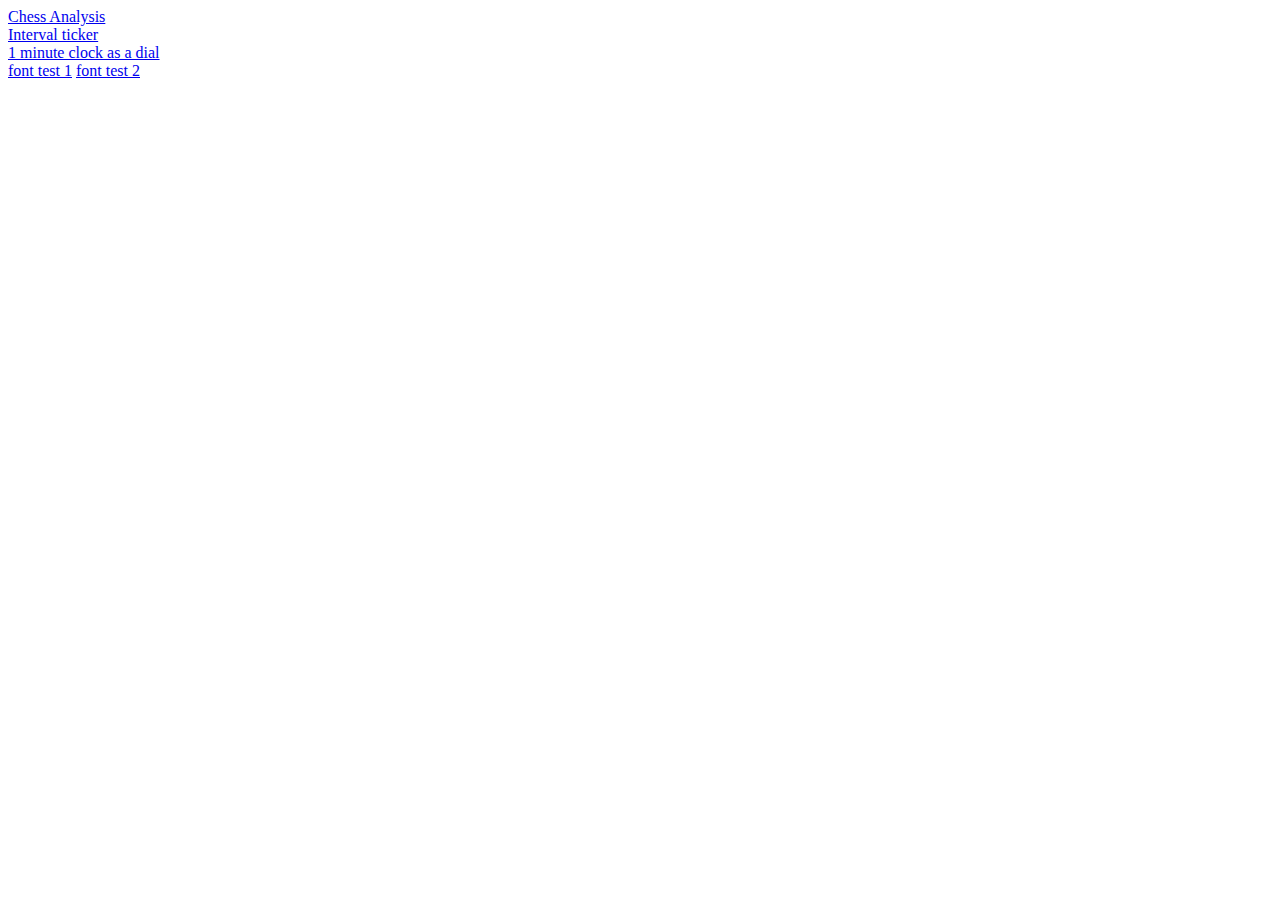
<file: index.html>
<!DOCTYPE html>
<html>
  <head>
    <title>rozim.github.io
    </title>

    <style type="text/css">
    </style>

    <script type="text/javascript" src=""></script>

    <link type="text/css" href="" rel="stylesheet" />

  </head>

  <body>
    
    <a href='chess/analysis/'>Chess Analysis</a>
    <br/>
    <a href='tick.html'>Interval ticker</a>
    <br/>
    <a href='tick2.html'>1 minute clock as a dial</a>
    <br/>
    <a href='font1.html'> font test 1</a>
    <a href='font2.html'> font test 2</a>    
  </body>

</html>
</file>
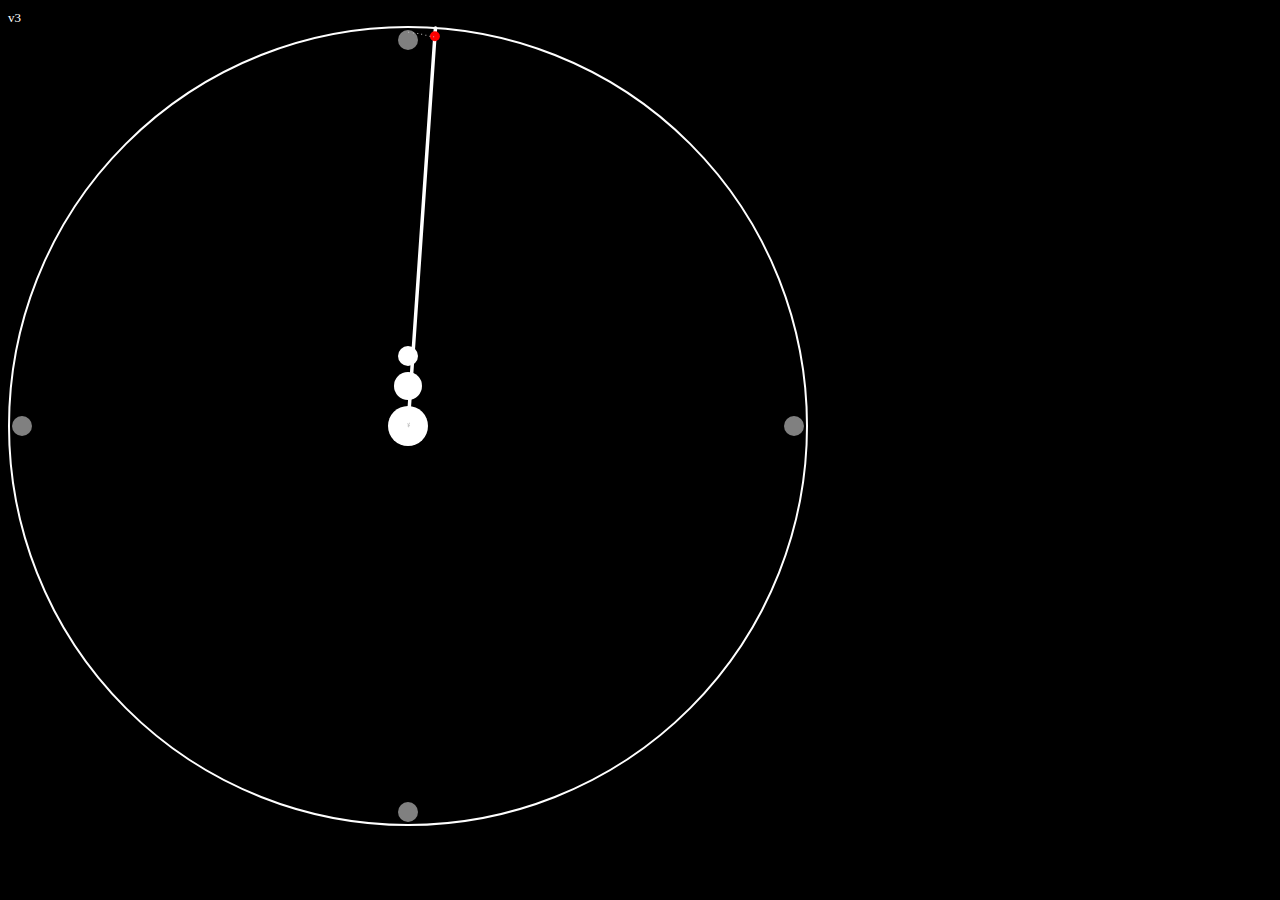
<file: tick2.html>
<!doctype html>
<html>
  <head>
    <link rel='stylesheet' href='tick2.css'>
  </head>

  <body onload='do_onload()'>
    <script src='tick2.js' defer></script>

    <font size='-1' style='color:white'> v3 </font><br>

    <canvas id='c' width=800 height=800></canvas>
  </body>
</html>
</file>
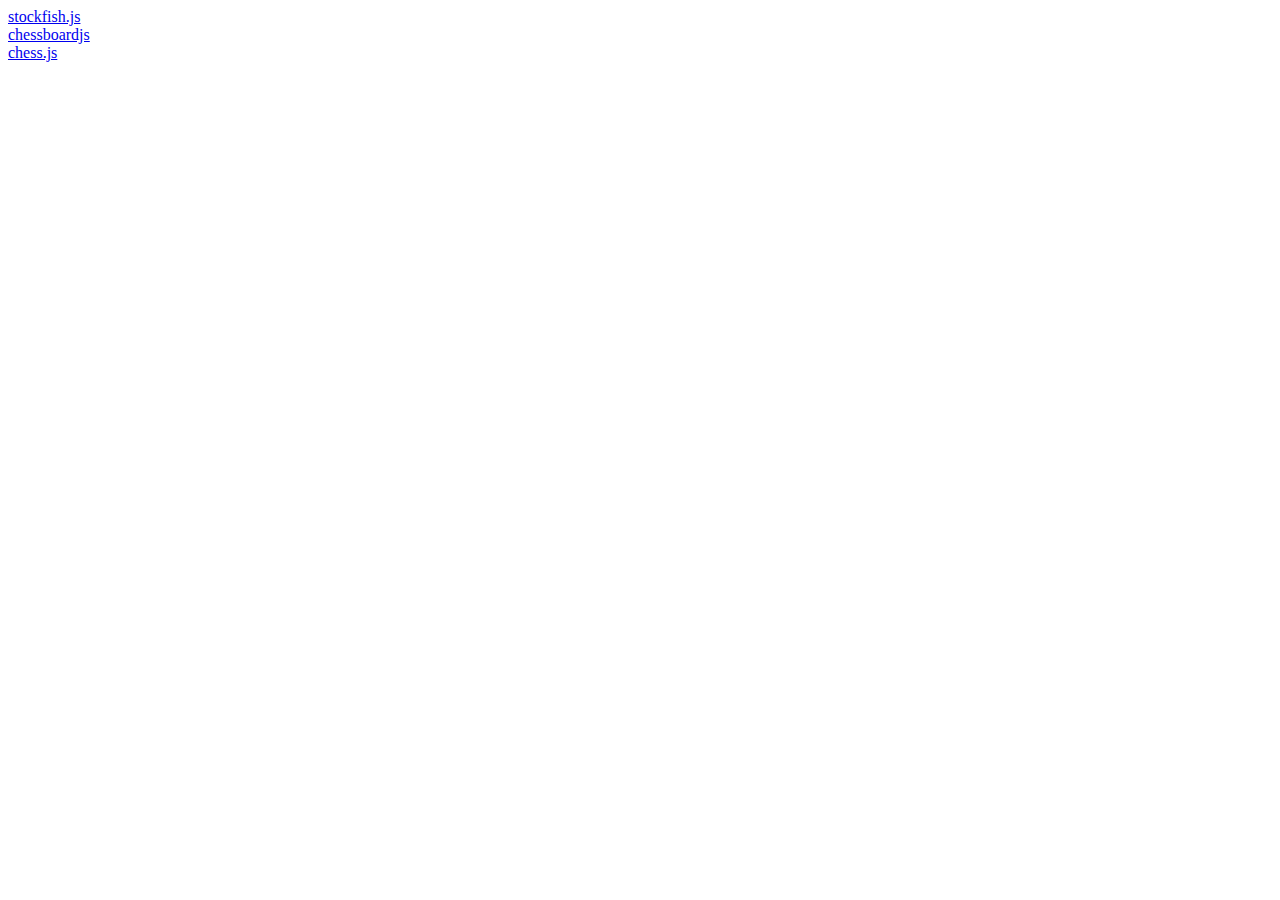
<file: chess/analysis/about.html>
<!DOCTYPE html>
<html>
  <head>
    <title>
    </title>

    <style type="text/css">
    </style>

    <script type="text/javascript" src=""></script>

    <link type="text/css" href="" rel="stylesheet" />

  </head>

  <body>

<a href='https://github.com/exoticorn/stockfish-js'>stockfish.js</a>
<br>
<a href='http://chessboardjs.com/'>chessboardjs</a>
<br>
<a href='https://github.com/jhlywa/chess.js'>chess.js</a>


  </body>

</html>
</file>
<file: tick2.css>
BODY {
    background-color: black
}

#c {
}
</file>
